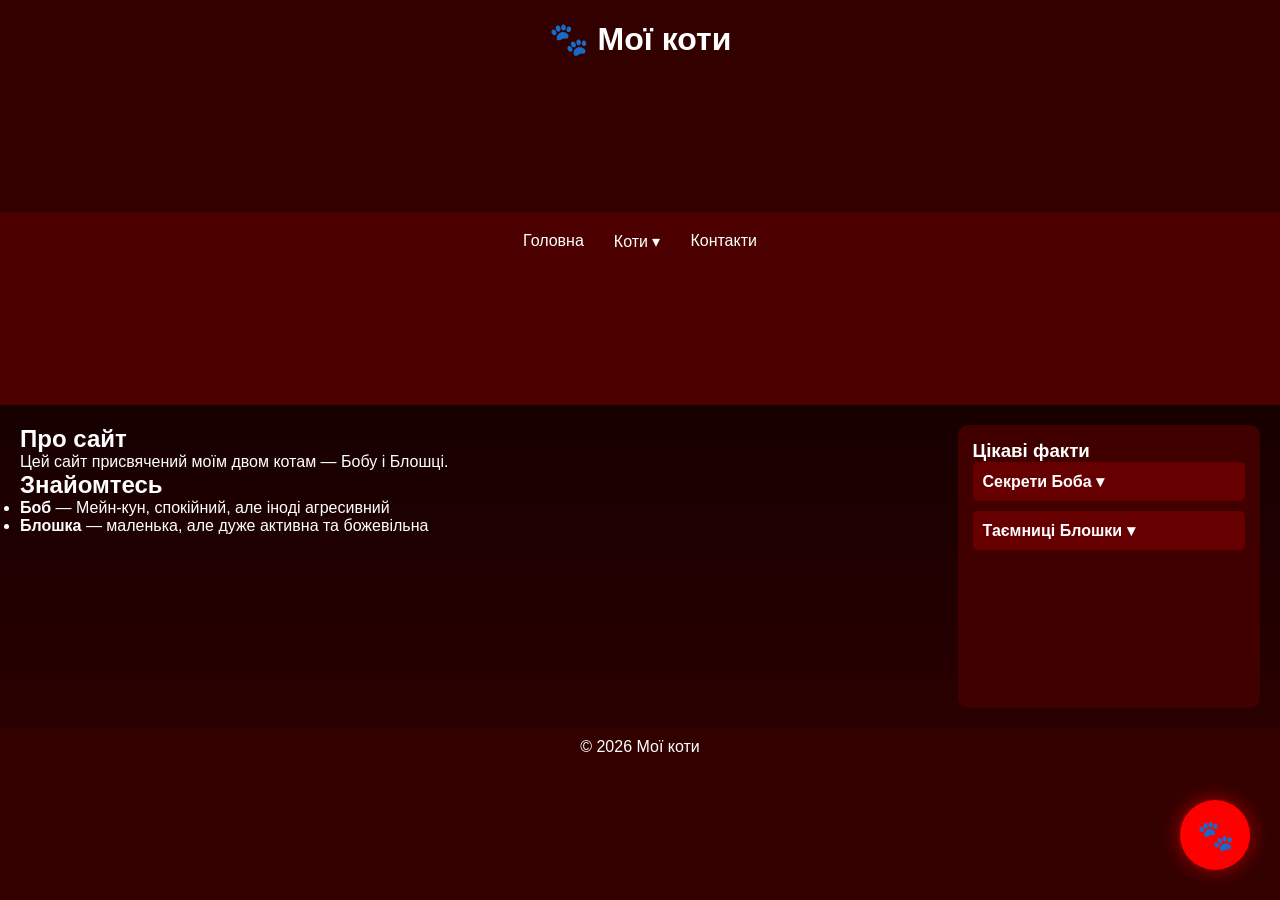
<file: index.html>
<!DOCTYPE html>
<html lang="uk">

<head>
    <meta charset="UTF-8">
    <meta name="viewport" content="width=device-width, initial-scale=1.0">
    <meta name="description" content="Сайт про моїх котів">
    <meta name="keywords" content="коти, мейнкун, домашні тварини">
    <meta name="author" content="Моргун Надія">
    <title>Мої коти</title>
    <link rel="stylesheet" href="style.css">
</head>

<body>

    <header>
        <h1>🐾 Мої коти</h1>
    </header>

    <nav class="nav">
        <ul class="nav__list">
            <li class="nav__item"><a href="index.html" class="nav__link">Головна</a></li>

            <li class="nav__item nav__item--dropdown">
                <a href="#" class="nav__link">Коти ▾</a>
                <ul class="nav__dropdown">
                    <li><a href="cats.html" class="nav__dropdown-link">Всі коти</a></li>
                    <li><a href="cats.html#bob" class="nav__dropdown-link">Боб</a></li>
                    <li><a href="cats.html#bloshka" class="nav__dropdown-link">Блошка</a></li>
                </ul>
            </li>

            <li class="nav__item"><a href="contact.html" class="nav__link">Контакти</a></li>
        </ul>
    </nav>

    <main>
        <div class="content-wrapper">
            <section>
                <h2>Про сайт</h2>
                <p>Цей сайт присвячений моїм двом котам — Бобу і Блошці.</p>
            </section>

            <section>
                <h2>Знайомтесь</h2>
                <ul>
                    <li><b>Боб</b> — Мейн-кун, спокійний, але іноді агресивний</li>
                    <li><b>Блошка</b> — маленька, але дуже активна та божевільна</li>
                </ul>
            </section>
        </div>

        <aside>
            <h3>Цікаві факти</h3>
            <div class="accordion">

                <div class="accordion__item">
                    <input type="checkbox" id="fact-bob" class="accordion__input">
                    <label for="fact-bob" class="accordion__label"> Секрети Боба ▾</label>
                    <div class="accordion__content">
                        <p> Довжина Боба складає 100 см з хвостом.</p>
                        <p> Якщо ви будете кивати йому, він почне кивати у відповідь!</p>
                    </div>
                </div>

                <div class="accordion__item">
                    <input type="checkbox" id="fact-bloshka" class="accordion__input">
                    <label for="fact-bloshka" class="accordion__label"> Таємниці Блошки ▾</label>
                    <div class="accordion__content">
                        <p> Обожнює дивитися в екран, поки я кодую.</p>
                        <p> Пакетний монстр: якщо забудете прибрати пакет — він буде знищений!</p>
                    </div>
                </div>

            </div>
        </aside>
    </main>

    <footer>
        <p>© 2026 Мої коти</p>
    </footer>

    <div class="floating-paw">🐾</div>

</body>

</html>
</file>
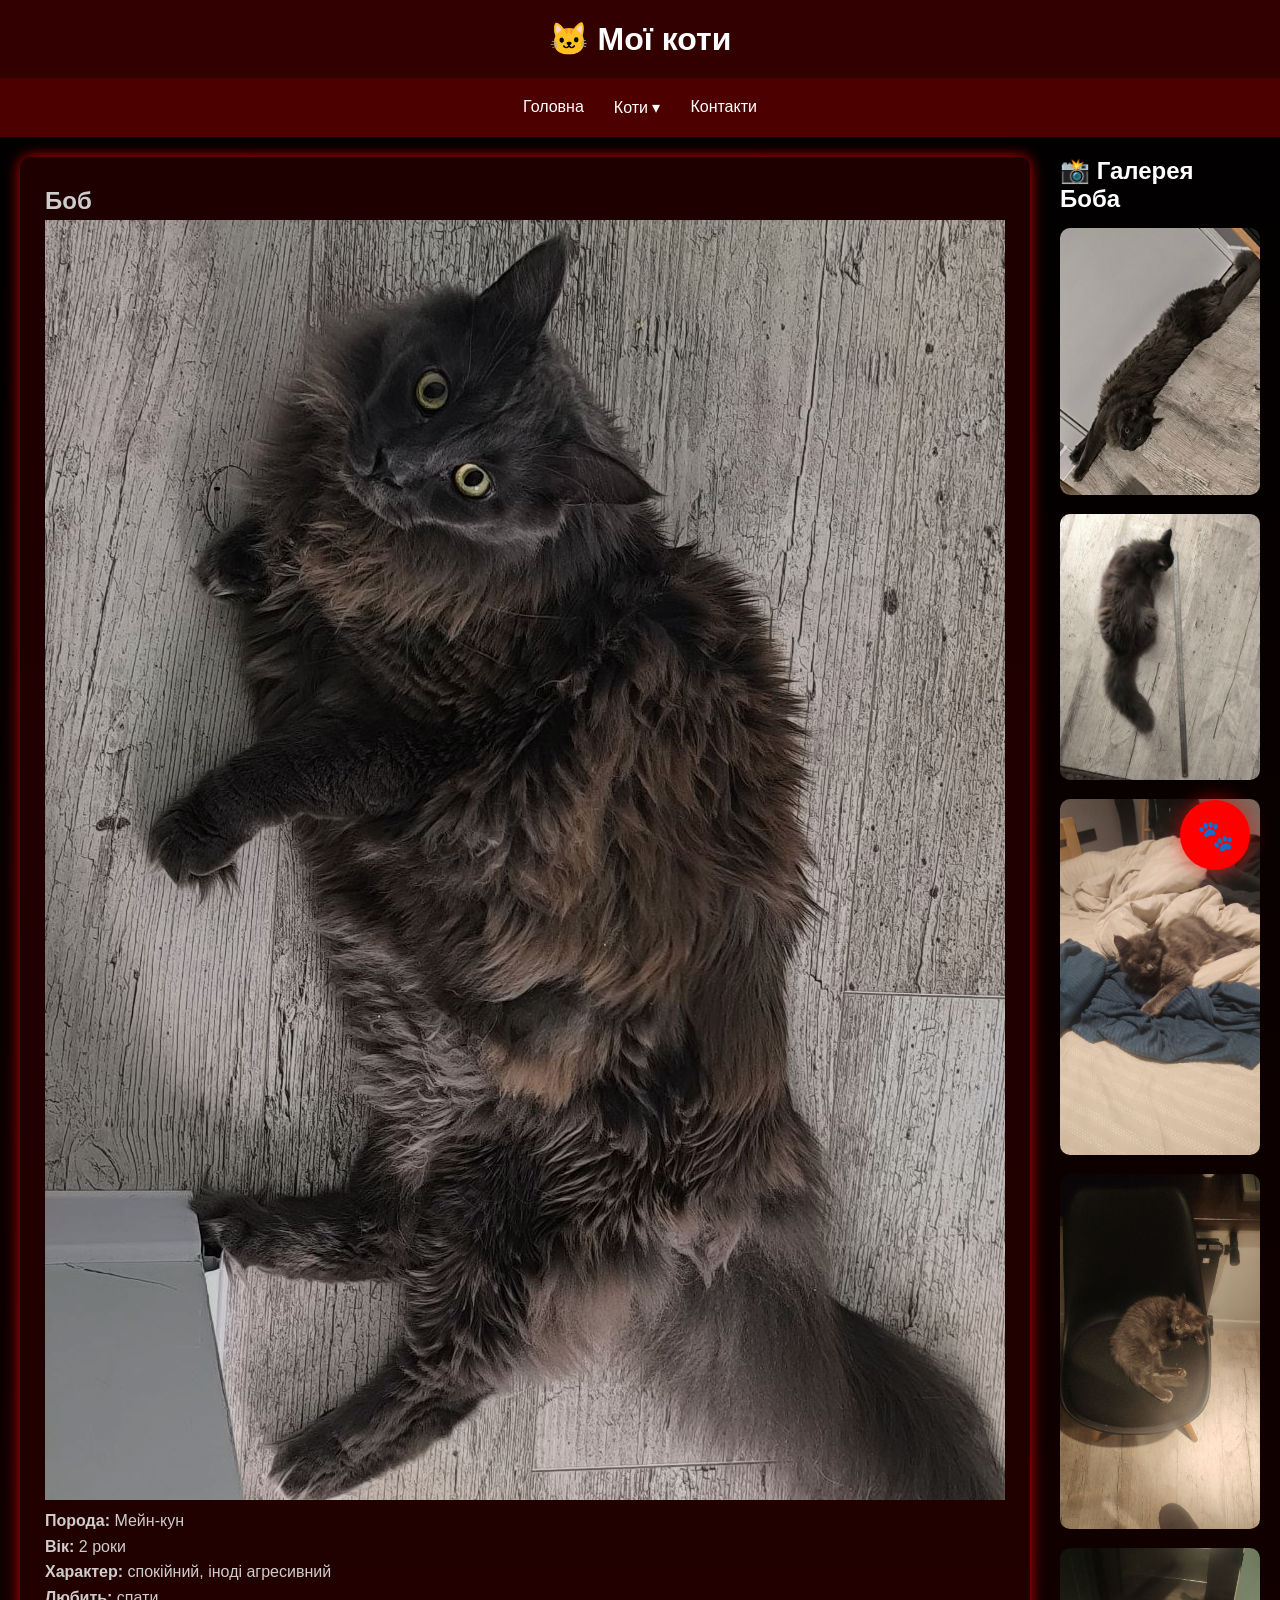
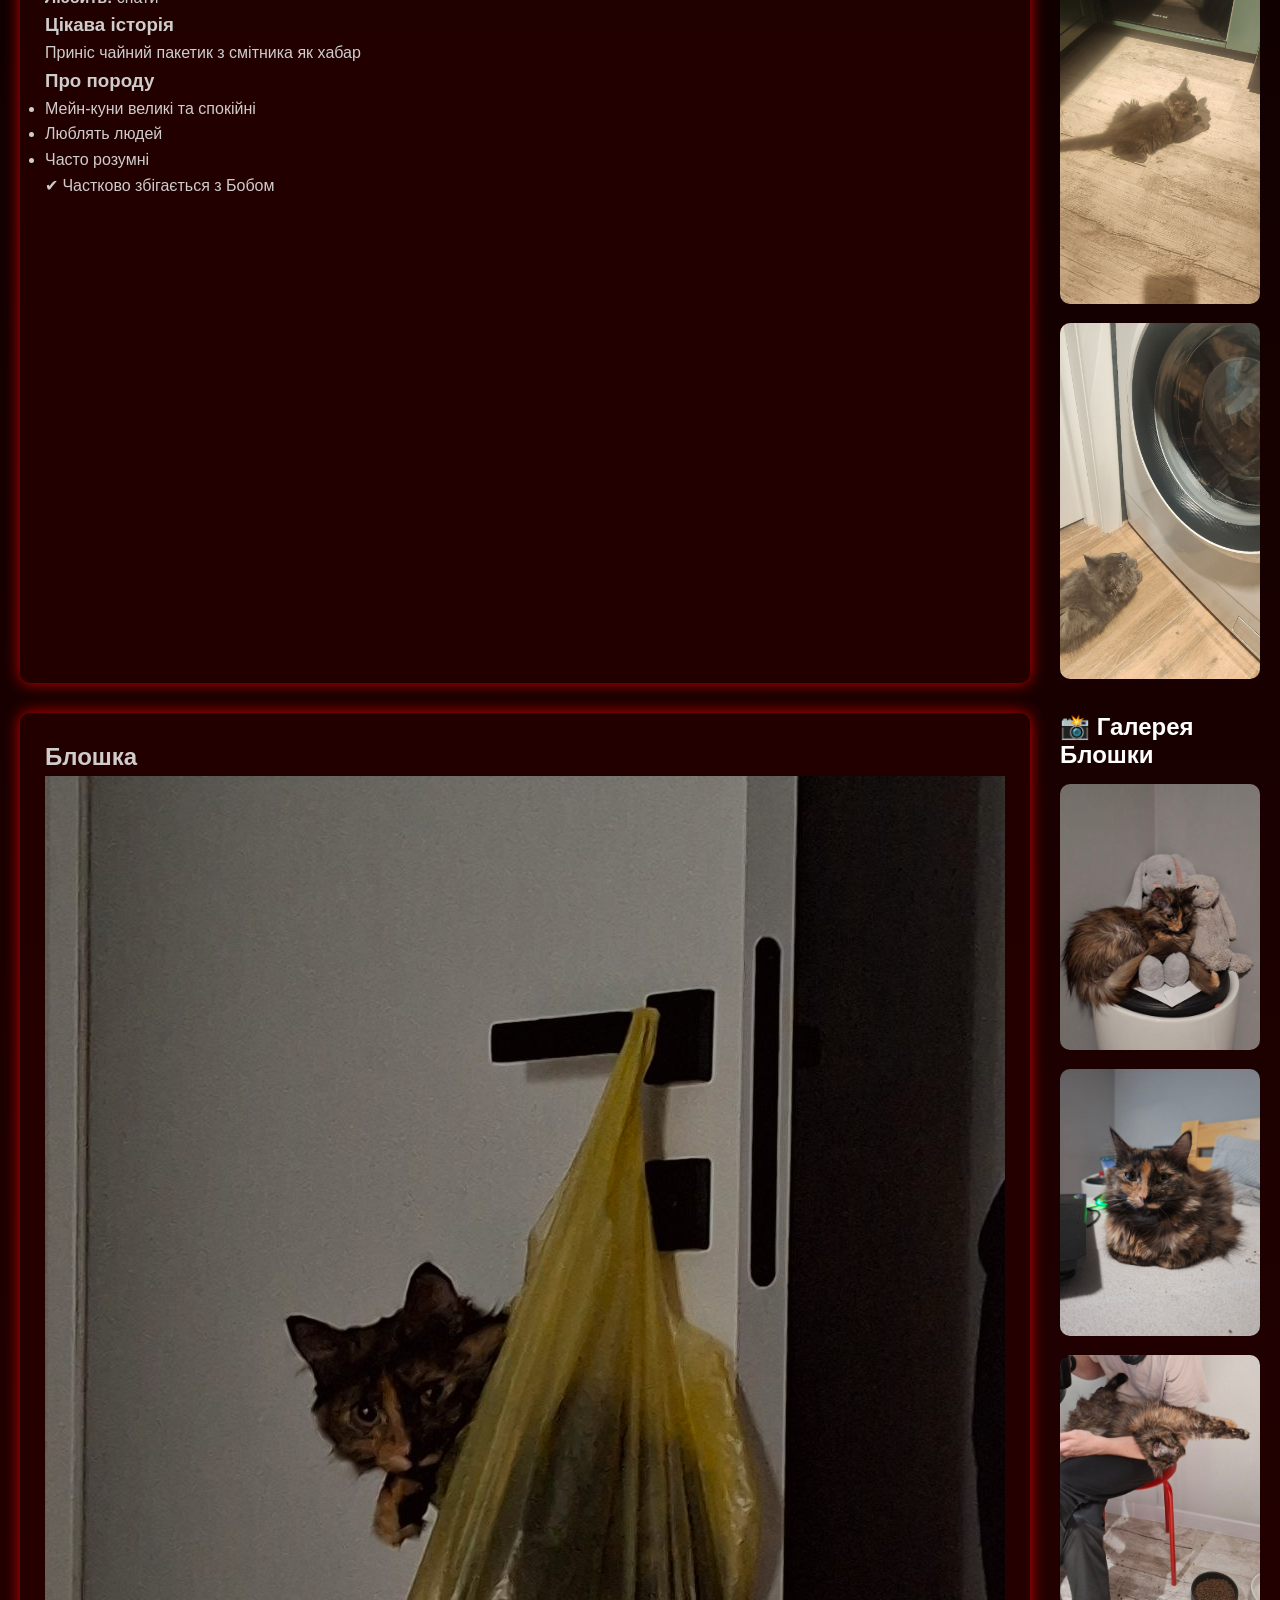
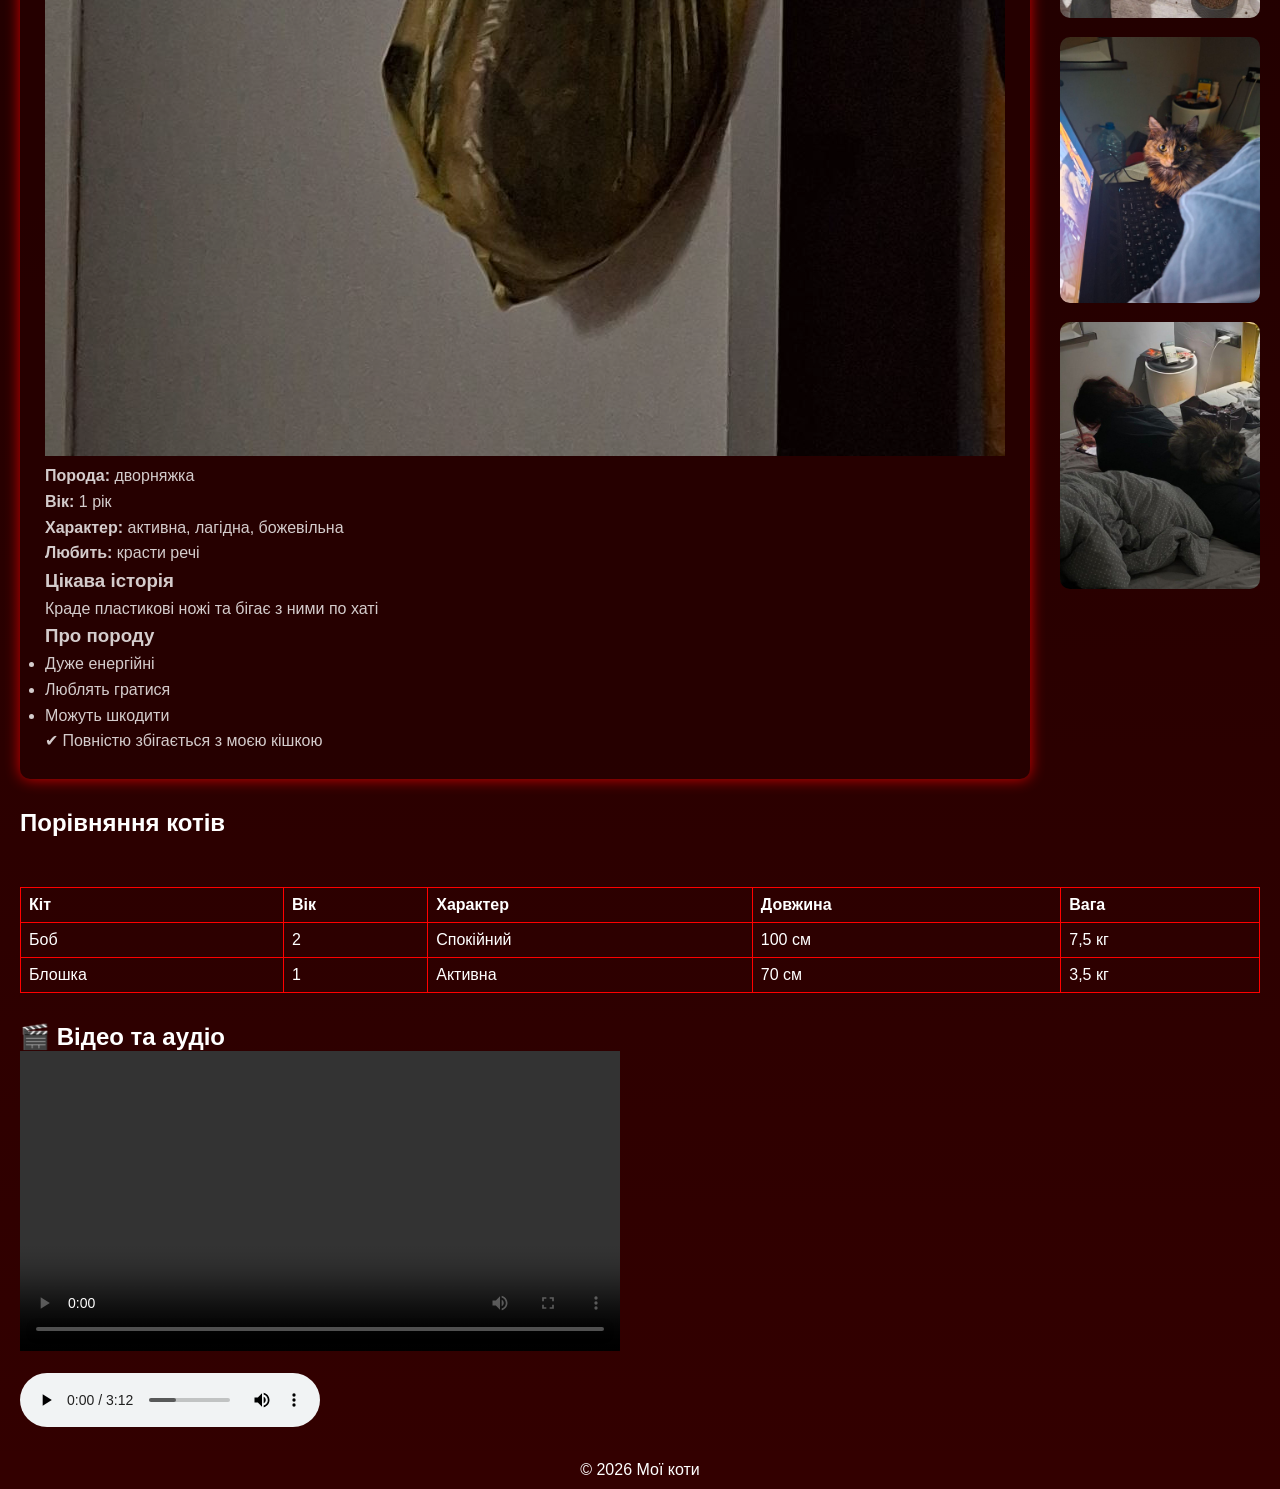
<file: cats.html>
<!DOCTYPE html>
<html lang="uk">

<head>
    <meta charset="UTF-8">
    <title>Коти</title>
    <link rel="stylesheet" href="style.css">
</head>

<body>
    <header>
        <h1>🐱 Мої коти</h1>
    </header>

    <nav class="nav">
        <ul class="nav__list">
            <li class="nav__item"><a href="index.html" class="nav__link">Головна</a></li>

            <li class="nav__item nav__item--dropdown">
                <a href="#" class="nav__link">Коти ▾</a>
                <ul class="nav__dropdown">
                    <li><a href="cats.html" class="nav__dropdown-link">Всі коти</a></li>
                    <li><a href="cats.html#bob" class="nav__dropdown-link">Боб</a></li>
                    <li><a href="cats.html#bloshka" class="nav__dropdown-link">Блошка</a></li>
                </ul>
            </li>

            <li class="nav__item"><a href="contact.html" class="nav__link">Контакти</a></li>
        </ul>
    </nav>

    <main>
        <article id="bob">
            <h2>Боб</h2>
            <img src="images/bob.jpg" alt="Боб">
            <p><b>Порода:</b> Мейн-кун</p>
            <p><b>Вік:</b> 2 роки</p>
            <p><b>Характер:</b> спокійний, іноді агресивний</p>
            <p><b>Любить:</b> спати</p>

            <h3>Цікава історія</h3>
            <p>Приніс чайний пакетик з смітника як хабар</p>

            <h3>Про породу</h3>
            <ul>
                <li>Мейн-куни великі та спокійні</li>
                <li>Люблять людей</li>
                <li>Часто розумні</li>
            </ul>
            <p>✔ Частково збігається з Бобом</p>
        </article>

        <section class="gallery">
            <h2>📸 Галерея Боба</h2>
            <div class="gallery-grid">
                <a href="images/bob1.jpg"><img src="images/bob1.jpg" alt="Боб 1"></a>
                <a href="images/bob2.jpg"><img src="images/bob2.jpg" alt="Боб 2"></a>
                <a href="images/bob3.jpg"><img src="images/bob3.jpg" alt="Боб 3"></a>
                <a href="images/bob4.jpg"><img src="images/bob4.jpg" alt="Боб 4"></a>
                <a href="images/bob5.jpg"><img src="images/bob5.jpg" alt="Боб 5"></a>
                <a href="images/bob6.jpg"><img src="images/bob6.jpg" alt="Боб 6"></a>
            </div>
        </section>

        <article id="bloshka">
            <h2>Блошка</h2>
            <img src="images/boshka.jpg" alt="Блошка">
            <p><b>Порода:</b> дворняжка</p>
            <p><b>Вік:</b> 1 рік</p>
            <p><b>Характер:</b> активна, лагідна, божевільна</p>
            <p><b>Любить:</b> красти речі</p>

            <h3>Цікава історія</h3>
            <p>Краде пластикові ножі та бігає з ними по хаті</p>

            <h3>Про породу</h3>
            <ul>
                <li>Дуже енергійні</li>
                <li>Люблять гратися</li>
                <li>Можуть шкодити</li>
            </ul>
            <p>✔ Повністю збігається з моєю кішкою</p>
        </article>

        <section class="gallery">
            <h2>📸 Галерея Блошки</h2>
            <div class="gallery-grid">
                <a href="images/bloshka1.jpg"><img src="images/bloshka1.jpg" alt="Блошка 1"></a>
                <a href="images/bloshka2.jpg"><img src="images/bloshka2.jpg" alt="Блошка 2"></a>
                <a href="images/bloshka3.jpg"><img src="images/bloshka3.jpg" alt="Блошка 3"></a>
                <a href="images/bloshka4.jpg"><img src="images/bloshka4.jpg" alt="Блошка 4"></a>
                <a href="images/bloshka5.jpg"><img src="images/bloshka5.jpg" alt="Блошка 5"></a>
            </div>
        </section>

        <h2 style="grid-column: 1 / -1;">Порівняння котів</h2>

        <table>
            <tr>
                <th>Кіт</th>
                <th>Вік</th>
                <th>Характер</th>
                <th>Довжина</th>
                <th>Вага</th>
            </tr>
            <tr>
                <td>Боб</td>
                <td>2</td>
                <td>Спокійний</td>
                <td>100 см</td>
                <td>7,5 кг </td>
            </tr>
            <tr>
                <td>Блошка</td>
                <td>1</td>
                <td>Активна</td>
                <td>70 см</td>
                <td>3,5 кг</td>
            </tr>
        </table>

        <section style="grid-column: 1 / -1;">
            <h2>🎬 Відео та аудіо</h2>
            <video controls width="600">
                <source src="video/bobandbloshka.mp4" type="video/mp4">
                Ваш браузер не підтримує відео.
            </video>
            <br><br>
            <audio controls>
                <source src="audio/myaukan-e-pesnya-koshek.mp3" type="audio/mpeg">
                Ваш браузер не підтримує аудіо.
            </audio>
        </section>
    </main>

    <footer>
        <p>© 2026 Мої коти</p>
    </footer>

    <div class="floating-paw">🐾</div>

</body>

</html>
</file>
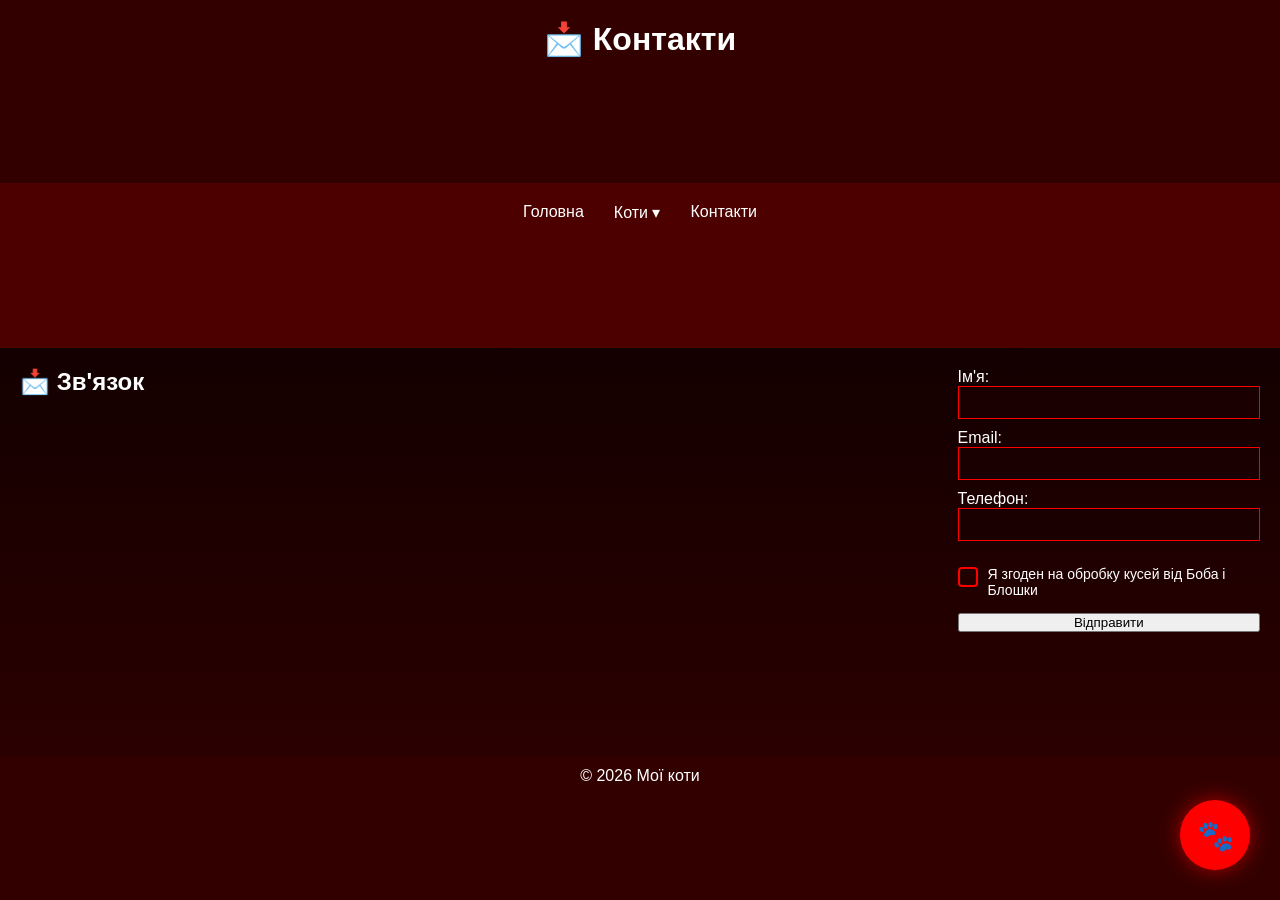
<file: contact.html>
<!DOCTYPE html>
<html lang="uk">

<head>
    <meta charset="UTF-8">
    <title>Контакти</title>
    <link rel="stylesheet" href="style.css">
</head>

<body>
    <header>
        <h1>📩 Контакти</h1>
    </header>

    <nav class="nav">
        <ul class="nav__list">
            <li class="nav__item"><a href="index.html" class="nav__link">Головна</a></li>

            <li class="nav__item nav__item--dropdown">
                <a href="#" class="nav__link">Коти ▾</a>
                <ul class="nav__dropdown">
                    <li><a href="cats.html" class="nav__dropdown-link">Всі коти</a></li>
                    <li><a href="cats.html#bob" class="nav__dropdown-link">Боб</a></li>
                    <li><a href="cats.html#bloshka" class="nav__dropdown-link">Блошка</a></li>
                </ul>
            </li>

            <li class="nav__item"><a href="contact.html" class="nav__link">Контакти</a></li>
        </ul>
    </nav>

    <main>
        <h2>📩 Зв'язок</h2>

        <form class="contact-form">
            <label>Ім'я:</label>
            <input type="text" required>

            <label>Email:</label>
            <input type="email" required>

            <label>Телефон:</label>
            <input type="tel" required pattern="[0-9+]{10,15}">

            <div class="checkbox-container">
                <input type="checkbox" id="agree" class="custom-checkbox" required>
                <label for="agree" class="checkbox-label">
                    Я згоден на обробку кусей від Боба і Блошки
                </label>
            </div>

            <button type="submit">Відправити</button>
        </form>
    </main>

    <footer>
        <p>© 2026 Мої коти</p>
    </footer>

    <div class="floating-paw">🐾</div>

</body>

</html>
</file>
<file: style.css>
/* Базові налаштування */
* {
    margin: 0;
    padding: 0;
    box-sizing: border-box;
}

body {
    font-family: Arial, sans-serif;
    color: #fff;
    background: linear-gradient(black, #330000);
    display: grid;
    grid-template-areas:
        "header header"
        "nav nav"
        "main main"
        "footer footer";
    min-height: 100vh;
}

/* Блок 1.1: Прив'язка до Grid-областей */
header {
    grid-area: header;
    background: #330000;
    padding: 20px;
    text-align: center;
}

.nav {
    grid-area: nav;
    background: #4d0000;
    padding: 10px;
}

main {
    grid-area: main;
    display: grid;
    grid-template-columns: 3fr 1fr;
    gap: 30px;
    padding: 20px;
}

footer {
    grid-area: footer;
    background: #330000;
    text-align: center;
    padding: 10px;
}

/* Блок 1.2: Навігація за БЕМ */
.nav__list {
    list-style: none;
    display: flex;
    justify-content: center;
}

.nav__item {
    position: relative;
}

.nav__link {
    display: block;
    padding: 10px 15px;
    color: white;
    text-decoration: none;
    transition: 0.3s;
}

.nav__link:hover {
    background: #ff0000;
    border-radius: 5px;
}

.nav__dropdown {
    display: none;
    position: absolute;
    top: 100%;
    left: 0;
    background: #330000;
    list-style: none;
    min-width: 150px;
    z-index: 1000;
    border-radius: 8px;
    box-shadow: 0 5px 15px rgba(0, 0, 0, 0.5);
}

.nav__dropdown-link {
    padding: 10px;
    display: block;
    color: white;
    text-decoration: none;
}

.nav__dropdown-link:hover {
    background: red;
}

.nav__item--dropdown:hover .nav__dropdown {
    display: block;
}

/* Контент та Галерея */
article {
    background: #260000;
    padding: 25px;
    border-radius: 10px;
    box-shadow: 0 0 15px red;
    opacity: 0.8;
    transition: 0.3s;
    line-height: 1.6;
}

article:hover {
    opacity: 1;
}

aside {
    background: #400000;
    padding: 15px;
    border-radius: 10px;
}

.gallery-grid {
    display: grid;
    grid-template-columns: repeat(auto-fit, minmax(150px, 1fr));
    gap: 15px;
    margin-top: 15px;
}

.gallery-grid img {
    width: 100%;
    border-radius: 10px;
    transition: 0.3s;
}

.gallery-grid img:hover {
    transform: scale(1.1);
    filter: brightness(1.2);
}

/* Таблиці та форми */
table {
    width: 100%;
    border-collapse: collapse;
    grid-column: 1 / -1;
    margin-top: 20px;
}

td,
th {
    border: 1px solid red;
    padding: 8px;
    text-align: left;
}

form {
    display: flex;
    flex-direction: column;
    width: 100%;
    max-width: 400px;
}

input,
textarea {
    margin-bottom: 10px;
    padding: 8px;
    background: #1a0000;
    border: 1px solid red;
    color: white;
}

/* Адаптивність (Блок 2.2) */
@media (max-width: 768px) {
    main {
        grid-template-columns: 1fr;
    }

    .nav__list {
        flex-direction: column;
        align-items: center;
    }
}

/* Блок 2.3: Fixed елемент */
.floating-paw {
    position: fixed;
    bottom: 30px;
    right: 30px;
    width: 70px;
    height: 70px;
    background: #ff0000;
    color: white;
    font-size: 30px;
    display: flex;
    align-items: center;
    justify-content: center;
    border-radius: 50%;
    /* Спочатку це коло */
    cursor: pointer;
    box-shadow: 0 0 20px rgba(255, 0, 0, 0.6);
    transition: all 0.5s ease;
    /* Плавність анімації */
    z-index: 9999;
}

.floating-paw:hover {
    /* Деформація: змінюємо радіуси кутів та нахиляємо */
    border-radius: 30% 70% 70% 30% / 30% 30% 70% 70%;
    transform: scale(1.2) skew(10deg) rotate(15deg);
    background: #ff4d4d;
}

/* телефон горизонтально */
@media (orientation: landscape) and (max-width: 900px) {
    header h1 {
        font-size: 1.2rem;
    }

    main {
        gap: 10px;
    }

    body {
        background: linear-gradient(90deg, #1a0000, #4d0000);
    }
}

/* Блок 3.9: Акордеон */
.accordion__item {
    margin-bottom: 10px;
}

.accordion__input {
    display: none;
    /* заховали чекбокс */
}

.accordion__label {
    display: block;
    padding: 10px;
    background: #660000;
    cursor: pointer;
    border-radius: 5px;
    font-weight: bold;
    transition: 0.3s;
}

.accordion__label:hover {
    background: #800000;
}

.accordion__content {
    max-height: 0;
    overflow: hidden;
    transition: max-height 0.4s ease, padding 0.4s ease;
    background: #1a0000;
    padding: 0 10px;
}

/* якщо чекбокс натиснутий=контент */
.accordion__input:checked~.accordion__content {
    max-height: 200px;
    padding: 10px;
    border: 1px solid red;
}
/* Блок 3.5: Стилізація чекбокса */
.checkbox-container {
    display: flex;
    align-items: center;
    margin: 15px 0;
    cursor: pointer;
}

/* Ховаємо оригінальний чекбокс */
.custom-checkbox {
    appearance: none;
    -webkit-appearance: none;
    width: 20px;
    height: 20px;
    border: 2px solid red;
    border-radius: 4px;
    background: transparent;
    cursor: pointer;
    position: relative;
    margin-right: 10px;
    transition: 0.3s;
}

/* Стиль при натисканні */
.custom-checkbox:checked {
    background-color: red;
}

/* Малюємо "галочку" всередині через псевдоелемент */
.custom-checkbox:checked::after {
    content: '✔';
    position: absolute;
    top: 50%;
    left: 50%;
    transform: translate(-50%, -50%);
    color: white;
    font-size: 14px;
}

.checkbox-label {
    cursor: pointer;
    font-size: 14px;
}
</file>
